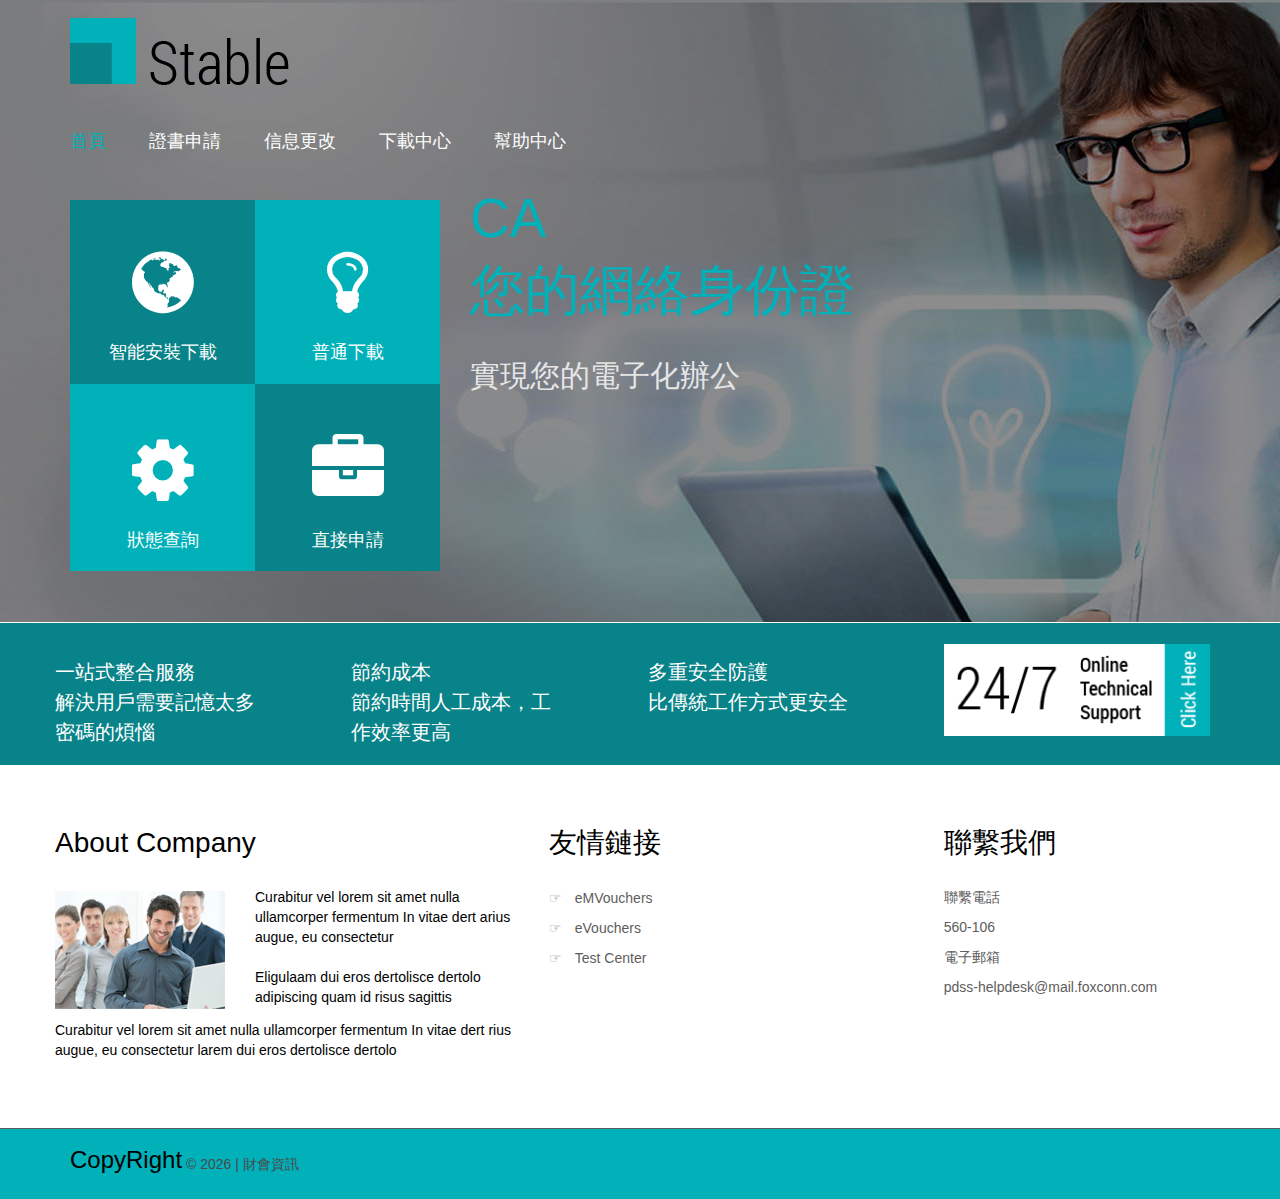
<file: index.html>
<!DOCTYPE html>
<html lang="en">
<head>
    <title>Home</title>
    <meta charset="utf-8">
    <meta name="format-detection" content="telephone=no"/>
    <link rel="icon" href="images/favicon.ico">
    <link rel="shortcut icon" href="images/favicon.ico"/>
    <link rel="stylesheet" href="bootstrap/css/bootstrap.min.css">
    <link rel="stylesheet" href="css/style.css">
    <link rel="stylesheet" href="css/guid.css">
    <script src="js/jquery.js"></script>
    <script src="js/jquery-migrate-1.1.1.js"></script>
    <script src="js/jquery.easing.1.3.js"></script>
    <script src="js/script.js"></script>
    <script src="js/superfish.js"></script>
    <script src="js/jquery.equalheights.js"></script>
    <script src="js/jquery.mobilemenu.js"></script>
    <script src="js/tmStickUp.js"></script>
    <script src="js/jquery.ui.totop.js"></script>
    <script src="js/scrollable.js" type="text/javascript"></script>
    <script>
        $(window).load(function () {
            $().UItoTop({easingType: 'easeOutQuart'});
            $('#stuck_container').tmStickUp({});
        });
    </script>
    <!--[if lt IE 8]>
    <div style=' clear: both; text-align:center; position: relative;'>
        <a href="http://windows.microsoft.com/en-US/internet-explorer/products/ie/home?ocid=ie6_countdown_bannercode">
            <img src="http://storage.ie6countdown.com/assets/100/images/banners/warning_bar_0000_us.jpg" border="0"
                 height="42" width="820"
                 alt="You are using an outdated browser. For a faster, safer browsing experience, upgrade for free today."/>
        </a>
    </div>
    <![endif]-->
    <!--[if lt IE 9]>
    <script src="js/html5shiv.js"></script>
    <link rel="stylesheet" media="screen" href="css/ie.css">
    <![endif]-->
</head>
<body class="page1" id="top">

<!--==============================
              header
=================================-->
<header>
    <div class="container">
        <div class="row">
            <div class="grid_12 rel">
                <h1>
                    <a href="index.html">
                        <img src="images/logo.png" alt="Logo alt">
                    </a>
                </h1>
            </div>
        </div>
    </div>
    <section id="stuck_container">
        <!--==============================
                    Stuck menu
        =================================-->
        <div class="container">
            <div class="row">
                <div class="grid_12 ">
                    <div class="navigation ">
                        <nav>
                            <ul class="sf-menu">
                                <li class="current"><a href="index.html">首頁</a></li>
                                <li><a href="about.html">證書申請</a></li>
                                <li><a href="services.html">信息更改</a></li>
                                <li><a href="blog.html">下載中心</a></li>
                                <li><a href="contacts.html">幫助中心</a></li>
                            </ul>
                        </nav>
                        <div class="clear"></div>
                    </div>
                    <div class="clear"></div>
                </div>
            </div>
        </div>
    </section>
    <section class="page1_header">
        <div class="container">
            <div class="row">
                <div class="grid_4">
                    <a href="#" class="banner ">
                        <div class="maxheight">
                            <div class="fa fa-globe"></div>
                            智能安裝下載
                        </div>
                    </a>
                    <a href="#" class="banner ">
                        <div class="maxheight">
                            <div class="fa fa-lightbulb-o"></div>
                            普通下載
                        </div>
                    </a>
                    <a href="#" class="banner ">
                        <div class="maxheight1">

                            <div class="fa fa-cog"></div>
                            狀態查詢
                        </div>


                    </a>
                    <a class="banner " data-toggle="modal" data-target="#myModal">
                        <div class="maxheight1">
                            <div class="fa fa-briefcase"></div>
                            直接申請
                        </div>
                    </a>
                </div>
                <div class="grid_5">
                    <h2>CA <br>您的網絡身份證</h2>
                    實現您的電子化辦公
                </div>
            </div>
        </div>
    </section>
</header>
<div class="block-1">
    <div class="container">
        <div class="row">
            <div class="col-md-3">
                <div class="block-1_count"></div>
                一站式整合服務<br>解決用戶需要記憶太多 <br>密碼的煩惱
                <div class="clear"></div>
            </div>
            <div class="col-md-3">
                <div class="block-1_count"></div>
                節約成本<br>節約時間人工成本，工<br>作效率更高
                <div class="clear"></div>
            </div>
            <div class="col-md-3">
                <div class="block-1_count"></div>
                多重安全防護 <br> 比傳統工作方式更安全
                <div class="clear"></div>
            </div>
            <div class="col-md-3">
                <a href="#" class="support"><img src="images/support.png" alt=""></a>
            </div>
        </div>
    </div>
</div>
<!--=====================
          Content
======================-->
<section id="content">
    <div class="container">
        <div class="modal fade" id="myModal" tabindex="-1" role="dialog" aria-labelledby="myModalLabel"
             aria-hidden="true" style="display:none">
            <div class="modal-dialog">
                <div class="modal-content">
                    <div class="modal-header">
                        <button class="close" type="button" data-dismiss="modal" aria-hidden="true">x</button>
                    </div>
                    <div class="modal-body">
                        <form action="#" method="post">
                            <div id="wizard">
                                <ul id="status">
                                    <li class="active"><strong>1.</strong>输入账号</li>
                                    <li><strong>2.</strong>输入密码</li>
                                    <li><strong>3.</strong>完成</li>
                                </ul>

                                <div class="items">
                                    <div class="page">
                                        <h3>下载证书<br/><em>请填写您的工号，用于登录。</em></h3>
                                        <p><label>工号：</label><input type="text" class="input" id="user"
                                                                    name="username"/></p>
                                        <div class="btn_nav">
                                            <input type="button" class="next right" value="下一步&raquo;"/>
                                        </div>
                                    </div>
                                    <div class="page">
                                        <h3>验证密码<br/><em>密码为身份证后六位。</em></h3>
                                        <p><label>密码：</label><input type="password" class="input" id="pass"
                                                                    name="password"/></p>
                                        <div class="btn_nav">
                                            <input type="button" class="prev" style="float:left" value="&laquo;上一步"/>
                                            <input type="button" class="next right" value="下一步&raquo;"/>
                                        </div>
                                    </div>
                                    <div class="page">
                                        <p><label>入厂日期</label><input type="text" class="input" id="user"
                                                                     name="datetime"/></p>
                                        <br/>
                                        <br/>
                                        <br/>
                                        <div class="btn_nav">
                                            <input type="button" class="prev" style="float:left" value="&laquo;上一步"/>
                                            <input type="button" class="next right" id="sub" value="确定"/>
                                        </div>
                                    </div>
                                </div>
                            </div>
                        </form>
                    </div>
                </div>
            </div>
        </div>
    </div>

    <div class="container">
        <div class="row">
            <div class="col-md-5">
                <h4>About Company</h4>
                <img src="images/page1_img3.jpg" alt="" class="img_inner fleft">
                <p>Curabitur vel lorem sit amet nulla ullamcorper fermentum In vitae dert arius augue, eu
                    consectetur </p>
                <p class="offset__1">Eligulaam dui eros dertolisce dertolo adipiscing quam id risus sagittis</p>
                Curabitur vel lorem sit amet nulla ullamcorper fermentum In vitae dert rius augue, eu consectetur larem
                dui eros dertolisce dertolo
            </div>
            <div class="col-md-4">
                <h4>友情鏈接</h4>
                <ul class="list-1">
                    <li><a href="#">eMVouchers</a></li>
                    <li><a href="#">eVouchers</a></li>
                    <li><a href="#">Test Center</a></li>
                </ul>
            </div>
            <div class="col-md-3">
                <h4>聯繫我們</h4>
                <address>
                    <ul class="cont_address">
                        <li>聯繫電話</li>
                        <li>560-106</li>
                        <li>電子郵箱</li>
                        <li>pdss-helpdesk@mail.foxconn.com</li>
                    </ul>
                </address>
            </div>
        </div>
    </div>
</section>
<!--==============================
              footer
=================================-->
<footer id="footer">
    <div class="container">
        <div class="row">
            <div class="grid_12">
                <div class="copyright"><span class="brand">CopyRight</span> &copy; <span id="copyright-year"></span> |
                    <a href="#">財會資訊</a>
                </div>
            </div>
        </div>
    </div>
</footer>
<a href="#" id="toTop" class="fa fa-chevron-up"></a>
<!--綁定dialog-->
<script type="text/javascript">
    $(function () {
        $("#wizard").scrollable({
            onSeek: function (event, i) {
                $("#status li").removeClass("active").eq(i).addClass("active");
            },
            onBeforeSeek: function (event, i) {
                if (i == 1) {
                    var user = $("#user").val();
                    if (user == "") {
                        alert("请输入用户名！");
                        return false;
                    }
                    var pass = $("#pass").val();
                }
            }
        });
        $("#sub").click(function () {
            var data = $("form").serialize();
            alert(data);
        });
    });
</script>
<!--引入bootstrapJs-->
<script src="bootstrap/js/bootstrap.min.js"></script>
</body>
</html>
</file>
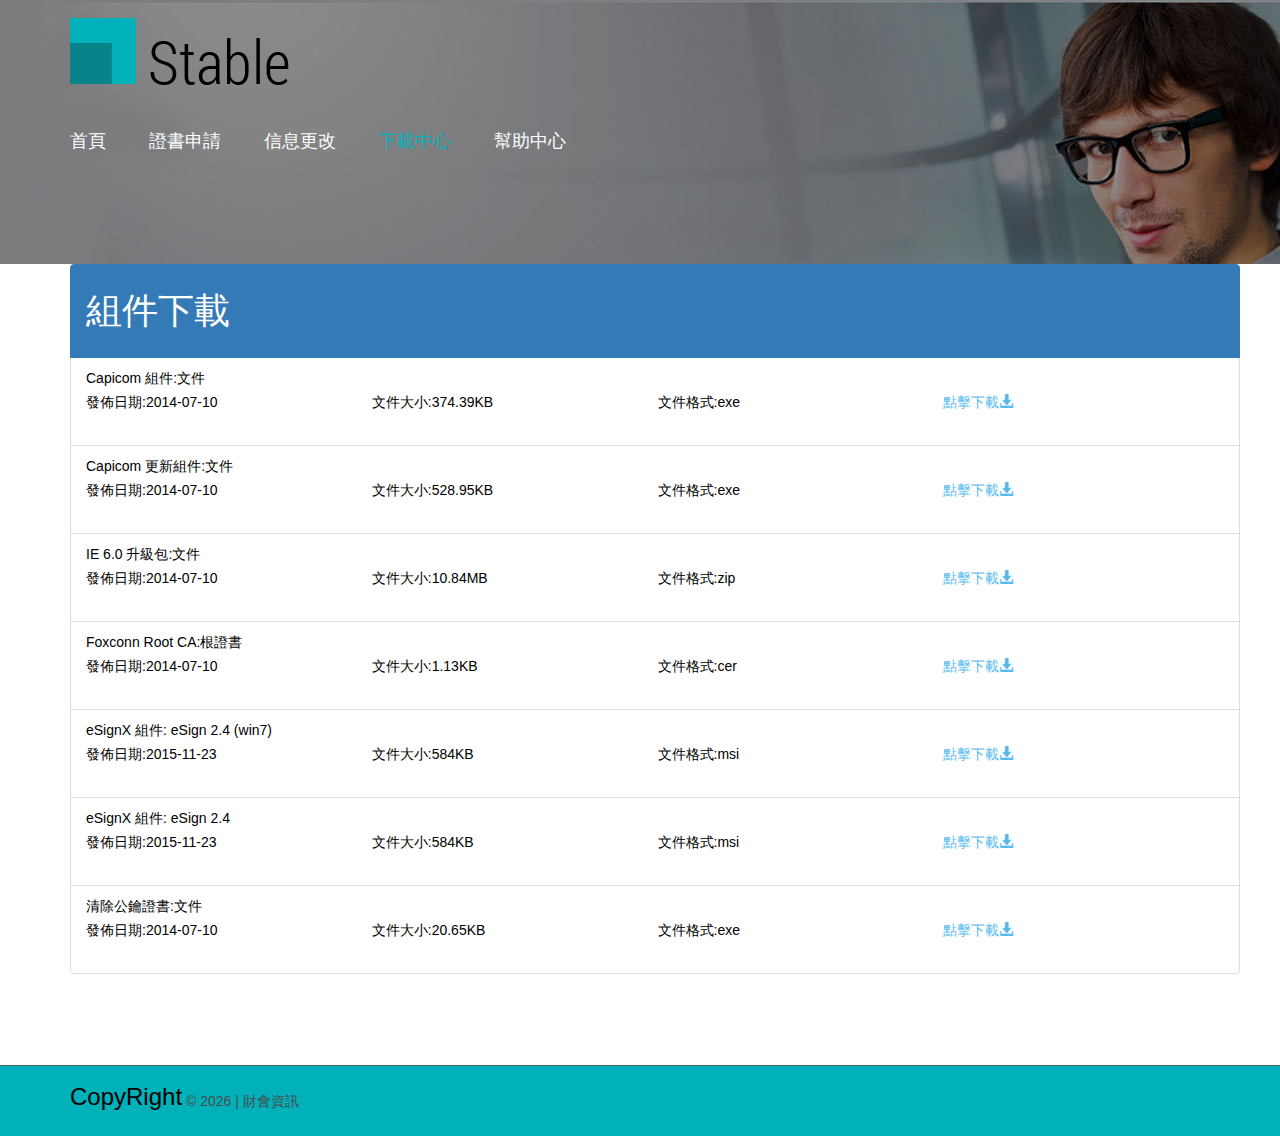
<file: blog.html>
<!DOCTYPE html>
<html lang="en">
<head>
<title>Blog</title>
<meta charset="utf-8">
<meta name="format-detection" content="telephone=no" />
<link rel="icon" href="images/favicon.ico">
<link rel="shortcut icon" href="images/favicon.ico" />
  <link rel="stylesheet" href="bootstrap/css/bootstrap.min.css">
<link rel="stylesheet" href="css/style.css">
<link rel="stylesheet" href="css/blog.css">
<script src="js/jquery.js"></script>
<script src="js/jquery-migrate-1.1.1.js"></script>
<script src="js/jquery.easing.1.3.js"></script>
<script src="js/script.js"></script> 
<script src="js/superfish.js"></script>
<script src="js/jquery.equalheights.js"></script>
<script src="js/jquery.mobilemenu.js"></script>
<script src="js/tmStickUp.js"></script>
<script src="js/jquery.ui.totop.js"></script>
<script>
 $(window).load(function(){
  $().UItoTop({ easingType: 'easeOutQuart' });
  $('#stuck_container').tmStickUp({});  
 }); 
</script>
<!--[if lt IE 8]>
 <div style=' clear: both; text-align:center; position: relative;'>
   <a href="http://windows.microsoft.com/en-US/internet-explorer/products/ie/home?ocid=ie6_countdown_bannercode">
     <img src="http://storage.ie6countdown.com/assets/100/images/banners/warning_bar_0000_us.jpg" border="0" height="42" width="820" alt="You are using an outdated browser. For a faster, safer browsing experience, upgrade for free today." />
   </a>
</div>
<![endif]-->
<!--[if lt IE 9]>
<script src="js/html5shiv.js"></script>
<link rel="stylesheet" media="screen" href="css/ie.css">
<![endif]-->
</head>
<body>

<!--==============================
              header
=================================-->
<header>
  <div class="container">
    <div class="row">
      <div class="grid_12 rel">
        <h1>
          <a href="index.html">
            <img src="images/logo.png" alt="Logo alt">
          </a>
        </h1>
      </div>
    </div>
  </div>
  <section id="stuck_container">
  <!--==============================
              Stuck menu
  =================================-->
    <div class="container">
      <div class="row">
        <div class="grid_12 ">
          <div class="navigation ">
            <nav>
              <ul class="sf-menu">
                <li><a href="index.html">首頁</a></li>
                <li><a href="about.html">證書申請</a></li>
                <li><a href="services.html">信息更改</a></li>
                <li  class="current"><a href="blog.html">下載中心</a></li>
                <li><a href="contacts.html">幫助中心</a></li>
             </ul>
            </nav>
            <div class="clear"></div>
          </div>       
         <div class="clear"></div>  
        </div>
     </div> 
    </div> 
  </section>
</header>
<!--=====================
          Content
======================-->
<section id="content"><div class="ic">More Website Templates @ TemplateMonster.com - July 28, 2014!</div>
  <div class="container">
    <div class="row">
      <div class="grid_12 list-group">
        <h3 class="list-group-item active">組件下載</h3>
        <div class="downsplit list-group-item">
          <p class="list-group-item-heading">
            Capicom 組件:文件
          </p>
          <ul class="ul-down list-inline list-group-item-text">
            <li class="fl lifiledown col-md-3">發佈日期:<span id="lbldate1">2014-07-10</span></li>
            <li class="fl lifiledown col-md-3">文件大小:<span id="lblsize1">374.39KB</span></li>
            <li class="fl lifiledown col-md-3">文件格式:<span id="lbltype1">exe</span></li>
            <li class="fl col-md-3">
              <a id="lkb1" href="javascript:__doPostBack(&#39;lkb1&#39;,&#39;&#39;)" style="color:#52BAEF;">點擊下載<span class="glyphicon glyphicon-download-alt"></span></a></li>
          </ul>
        </div>
        <div class="downsplit list-group-item">
          <p class="list-group-item-heading">
            Capicom 更新組件:文件
          </p>
          <ul class="ul-down list-inline list-group-item-text">
            <li class="fl lifiledown col-md-3">發佈日期:<span id="lbldate2">2014-07-10</span></li>
            <li class="fl lifiledown col-md-3">文件大小:<span id="lblsize2">528.95KB</span></li>
            <li class="fl lifiledown col-md-3">文件格式:<span id="lbltype2">exe</span></li>
            <li class="fl col-md-3">
              <a id="lkb2" href="javascript:__doPostBack(&#39;lkb2&#39;,&#39;&#39;)" style="color:#52BAEF;">點擊下載<span class="glyphicon glyphicon-download-alt"></span></a></li>
          </ul>
        </div>
        <div class="downsplit list-group-item">
          <p class="list-group-item-heading">
            IE 6.0 升級包:文件
          </p>
          <ul class="ul-down list-inline list-group-item-text">
            <li class="fl lifiledown col-md-3">發佈日期:<span id="lbldate3">2014-07-10</span></li>
            <li class="fl lifiledown col-md-3">文件大小:<span id="lblsize3">10.84MB</span></li>
            <li class="fl lifiledown col-md-3">文件格式:<span id="lbltype3">zip</span></li>
            <li class="fl col-md-3">
              <a id="lkb3" href="javascript:__doPostBack(&#39;lkb3&#39;,&#39;&#39;)" style="color:#52BAEF;">點擊下載<span class="glyphicon glyphicon-download-alt"></span></a></li>
          </ul>
        </div>
        <div class="downsplit list-group-item">
          <p class="list-group-item-heading">
            Foxconn Root CA:根證書
          </p>
          <ul class="ul-down list-inline list-group-item-text">
            <li class="fl lifiledown col-md-3">發佈日期:<span id="lbldate4">2014-07-10</span></li>
            <li class="fl lifiledown col-md-3">文件大小:<span id="lblsize4">1.13KB</span></li>
            <li class="fl lifiledown col-md-3">文件格式:<span id="lbltype4">cer</span></li>
            <li class="fl col-md-3">
              <a id="lbk4" href="javascript:__doPostBack(&#39;lbk4&#39;,&#39;&#39;)" style="color:#52BAEF;">點擊下載<span class="glyphicon glyphicon-download-alt"></span></a></li>
          </ul>
        </div>
        <div class="downsplit list-group-item">
          <p class="list-group-item-heading">
            eSignX 組件: eSign 2.4 (win7)
          </p>
          <ul class="ul-down list-inline list-group-item-text">
            <li class="fl lifiledown col-md-3">發佈日期:<span id="lbldate5">2015-11-23</span></li>
            <li class="fl lifiledown col-md-3">文件大小:<span id="lblsize5">584KB</span></li>
            <li class="fl lifiledown col-md-3">文件格式:<span id="lbltype5">msi</span></li>
            <li class="fl col-md-3">
              <a id="lkb5" href="javascript:__doPostBack(&#39;lkb5&#39;,&#39;&#39;)" style="color:#52BAEF;">點擊下載<span class="glyphicon glyphicon-download-alt"></span></a></li>
          </ul>
        </div>
        <div class="downsplit list-group-item">
          <p class="list-group-item-heading">
            eSignX 組件: eSign 2.4
          </p>
          <ul class="ul-down list-inline list-group-item-text">
            <li class="fl lifiledown col-md-3">發佈日期:<span id="lbldate6">2015-11-23</span></li>
            <li class="fl lifiledown col-md-3">文件大小:<span id="lblsize6">584KB</span></li>
            <li class="fl lifiledown col-md-3">文件格式:<span id="lbltype6">msi</span></li>
            <li class="fl col-md-3">
              <a id="lkb6" href="javascript:__doPostBack(&#39;lkb6&#39;,&#39;&#39;)" style="color:#52BAEF;">點擊下載<span class="glyphicon glyphicon-download-alt"></span></a></li>
          </ul>
        </div>
        <div class="downsplit list-group-item">
          <p class="list-group-item-heading">
            清除公鑰證書:文件
          </p>
          <ul class="ul-down list-inline list-group-item-text">
            <li class="fl lifiledown col-md-3">發佈日期:<span id="lbldate7">2014-07-10</span></li>
            <li class="fl lifiledown col-md-3">文件大小:<span id="lblsize7">20.65KB</span></li>
            <li class="fl lifiledown col-md-3">文件格式:<span id="lbltype7">exe</span></li>
            <li class="fl col-md-3">
              <a id="lkb7" href="javascript:__doPostBack(&#39;lkb7&#39;,&#39;&#39;)" style="color:#52BAEF;">點擊下載<span class="glyphicon glyphicon-download-alt"></span></a></li>
          </ul>
        </div>
      </div>
    </div>
  </div>
</section>
<!--==============================
              footer
=================================-->
<footer id="footer">
  <div class="container">
    <div class="row">
      <div class="grid_12">
        <div class="copyright"><span class="brand">CopyRight</span> &copy; <span id="copyright-year"></span> |
          <a href="#">財會資訊</a>
        </div>
      </div>
    </div>
  </div>
</footer>
<a href="#" id="toTop" class="fa fa-chevron-up"></a>
</body>
</html>
</file>
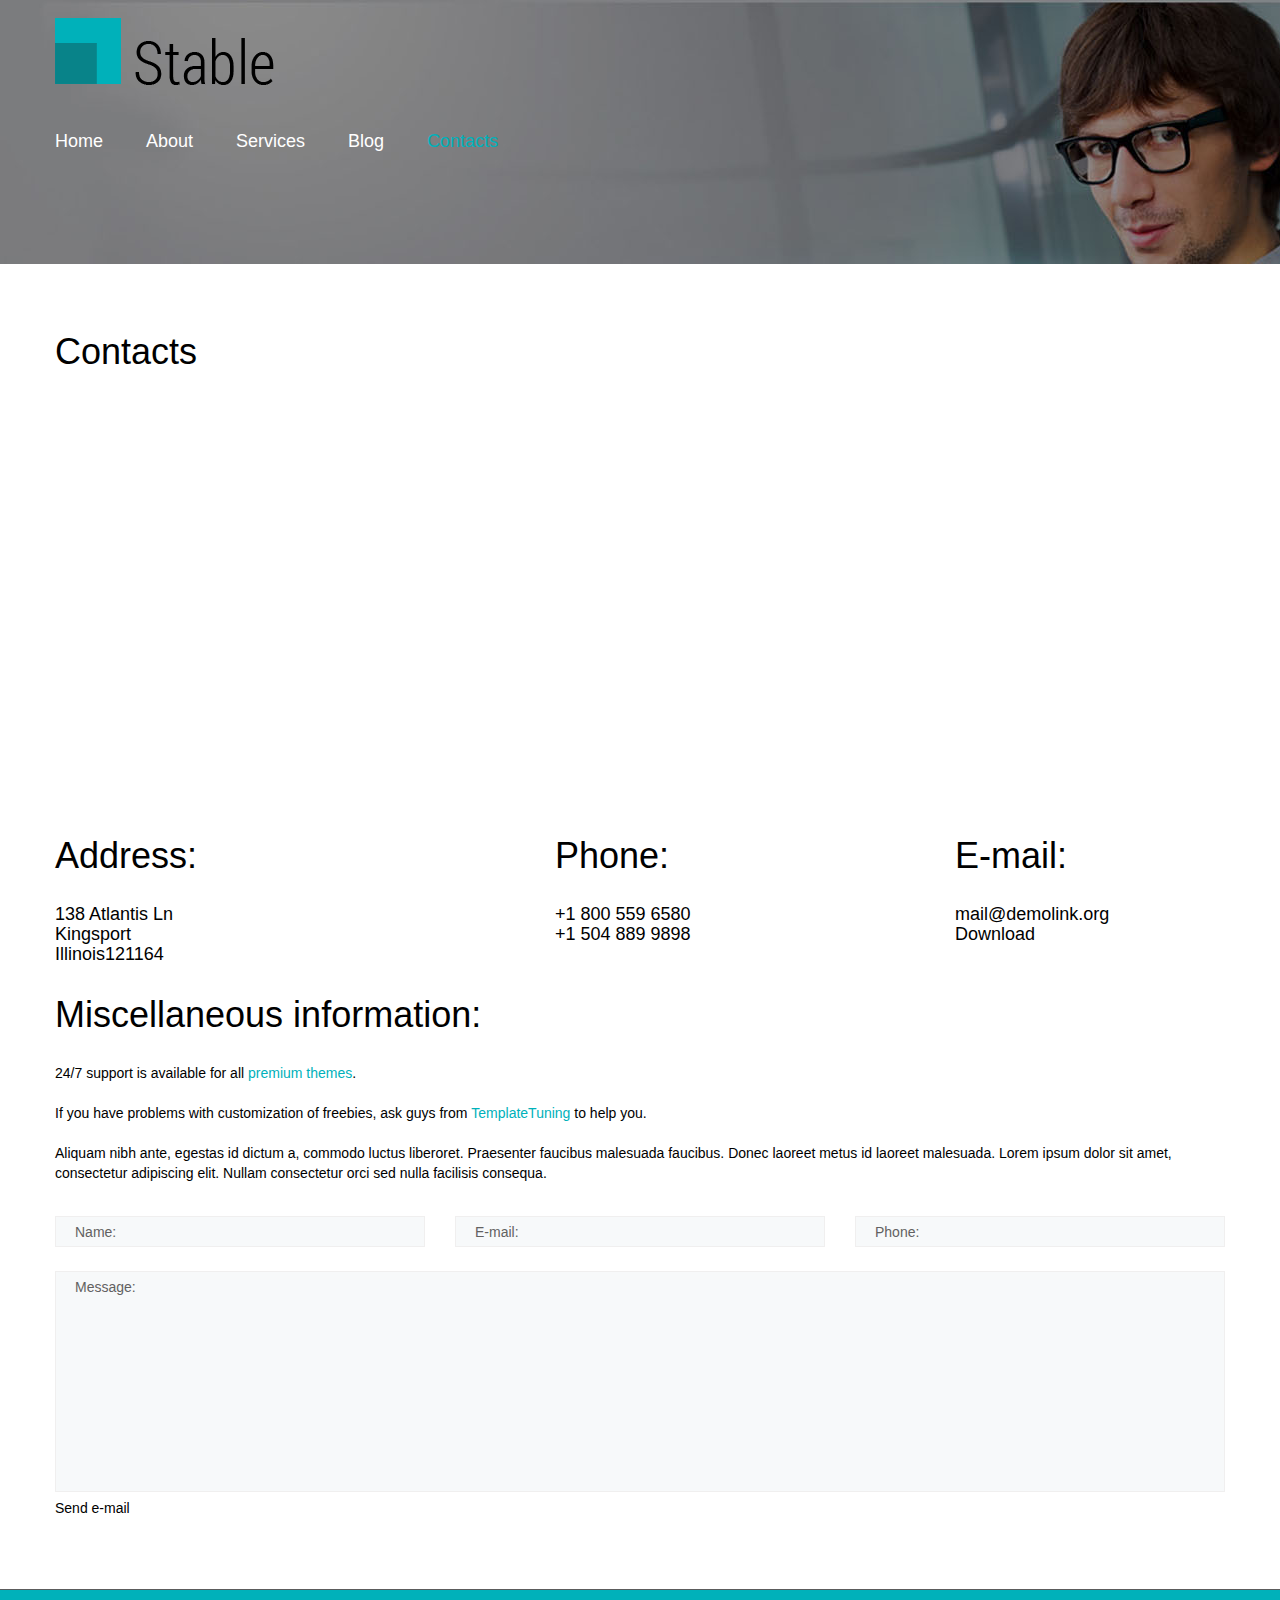
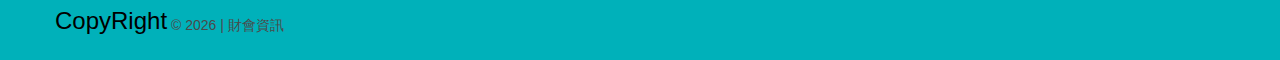
<file: contacts.html>
<!DOCTYPE html>
<html lang="en">
<head>
<title>Contacts</title>
<meta charset="utf-8">
<meta name="format-detection" content="telephone=no" />
<link rel="icon" href="images/favicon.ico">
<link rel="shortcut icon" href="images/favicon.ico" />
<link rel="stylesheet" href="css/contact-form.css">
<link rel="stylesheet" href="css/style.css">
<script src="js/jquery.js"></script>
<script src="js/jquery-migrate-1.1.1.js"></script>
<script src="js/jquery.easing.1.3.js"></script>
<script src="js/script.js"></script> 
<script src="js/superfish.js"></script>
<script src="js/jquery.equalheights.js"></script>
<script src="js/jquery.mobilemenu.js"></script>
<script src="js/tmStickUp.js"></script>
<script src="js/jquery.ui.totop.js"></script>
<script src="js/TMForm.js"></script>
<script src="js/modal.js"></script>
<script>
 $(window).load(function(){
  $().UItoTop({ easingType: 'easeOutQuart' });
  $('#stuck_container').tmStickUp({});  
 }); 
</script>
<!--[if lt IE 8]>
 <div style=' clear: both; text-align:center; position: relative;'>
   <a href="http://windows.microsoft.com/en-US/internet-explorer/products/ie/home?ocid=ie6_countdown_bannercode">
     <img src="http://storage.ie6countdown.com/assets/100/images/banners/warning_bar_0000_us.jpg" border="0" height="42" width="820" alt="You are using an outdated browser. For a faster, safer browsing experience, upgrade for free today." />
   </a>
</div>
<![endif]-->
<!--[if lt IE 9]>
<script src="js/html5shiv.js"></script>
<link rel="stylesheet" media="screen" href="css/ie.css">
<![endif]-->
</head>
<body>

<!--==============================
              header
=================================-->
<header>
  <div class="container">
    <div class="row">
      <div class="grid_12 rel">
        <h1>
          <a href="index.html">
            <img src="images/logo.png" alt="Logo alt">
          </a>
        </h1>
      </div>
    </div>
  </div>
  <section id="stuck_container">
  <!--==============================
              Stuck menu
  =================================-->
    <div class="container">
      <div class="row">
        <div class="grid_12 ">
          <div class="navigation ">
            <nav>
              <ul class="sf-menu">
               <li><a href="index.html">Home</a></li>
               <li><a href="about.html">About</a></li>
               <li><a href="services.html">Services</a></li>
               <li><a href="blog.html">Blog</a></li>
               <li class="current"><a href="contacts.html">Contacts</a></li>
             </ul>
            </nav>
            <div class="clear"></div>
          </div>       
         <div class="clear"></div>  
        </div>
     </div> 
    </div> 
  </section>
</header>
<!--=====================
          Content
======================-->
<section id="content"><div class="ic">More Website Templates @ TemplateMonster.com - July 28, 2014!</div>
  <div class="container">
    <div class="row">
      <div class="grid_12">
        <h3>Contacts</h3>
        <div class="map">
          <figure class="">
            <iframe src="https://www.google.com/maps/embed?pb=!1m14!1m12!1m3!1d24214.807650104907!2d-73.94846048422478!3d40.65521573400813!2m3!1f0!2f0!3f0!3m2!1i1024!2i768!4f13.1!5e0!3m2!1sen!2sus!4v1395650655094" style="border:0"></iframe>
          </figure>
        </div>
      </div>
      <div class="grid_5">
        <h3 class="head__1">Address:</h3>
        <address class="text3">
          138 Atlantis Ln <br>Kingsport <br>Illinois121164
        </address>
      </div>
      <div class="grid_4">
        <h3 class="head__1">Phone:</h3>
        <div class="text3">
          +1 800 559 6580 <br>+1 504 889 9898
        </div>
      </div>
      <div class="grid_3">
        <h3 class="head__1">E-mail:</h3>
        <div class="text3">
          <a href="#">mail@demolink.org</a><br><a href="#">Download</a>
        </div>
      </div>
      <div class="grid_12">
        <h3 class="head__1">Miscellaneous information:</h3>
        <div class="fwn">
          <p>24/7 support is available for all <a href="http://www.templatemonster.com/" rel="nofollow" class="color1">premium themes</a>.</p>
          <p>If you have problems with customization of freebies, ask guys from <a href="http://www.templatetuning.com/" rel="nofollow" class="color1">TemplateTuning</a> to help you.</p>
          Aliquam nibh ante, egestas id dictum a, commodo luctus liberoret. Praesenter faucibus malesuada faucibus. Donec laoreet metus id laoreet malesuada. Lorem ipsum dolor sit amet, consectetur adipiscing elit. Nullam consectetur orci sed nulla facilisis consequa. 
        </div>
              <form id="contact-form">
                  <div class="contact-form-loader"></div>
                  <fieldset>
                    <label class="name">
                      <input type="text" name="name" placeholder="Name:" value="" data-constraints="@Required @JustLetters"  />
                      <span class="empty-message">*This field is required.</span>
                      <span class="error-message">*This is not a valid name.</span>
                    </label>
                   
                    <label class="email">
                      <input type="text" name="email" placeholder="E-mail:" value="" data-constraints="@Required @Email" />
                      <span class="empty-message">*This field is required.</span>
                      <span class="error-message">*This is not a valid email.</span>
                    </label>
                    <label class="phone">
                      <input type="text" name="phone" placeholder="Phone:" value="" data-constraints="@Required @JustNumbers" />
                      <span class="empty-message">*This field is required.</span>
                      <span class="error-message">*This is not a valid phone.</span>
                    </label>
                   
                    <label class="message">
                      <textarea name="message" placeholder="Message:" data-constraints='@Required @Length(min=20,max=999999)'></textarea>
                      <span class="empty-message">*This field is required.</span>
                      <span class="error-message">*The message is too short.</span>
                    </label>
                    <div class="clear"></div>
                    <div>
                      <a href="#" class="btn" data-type="submit">Send e-mail</a>
                    </div>
                  </fieldset> 
                  <div class="modal fade response-message">
                    <div class="modal-dialog">
                      <div class="modal-content">
                        <div class="modal-header">
                          <button type="button" class="close" data-dismiss="modal" aria-hidden="true">&times;</button>
                          <h4 class="modal-title">Modal title</h4>
                        </div>
                        <div class="modal-body">
                          You message has been sent! We will be in touch soon.
                        </div>      
                      </div>
                    </div>
                  </div>
                </form>   
      </div>
    </div>
  </div>
</section>
<!--==============================
              footer
=================================-->
<footer id="footer">
  <div class="container">
    <div class="row">
      <div class="grid_12">
        <div class="copyright"><span class="brand">CopyRight</span> &copy; <span id="copyright-year"></span> |
          <a href="#">財會資訊</a>
        </div>
      </div>
    </div>
  </div>
</footer>
<a href="#" id="toTop" class="fa fa-chevron-up"></a>
</body>
</html>
</file>
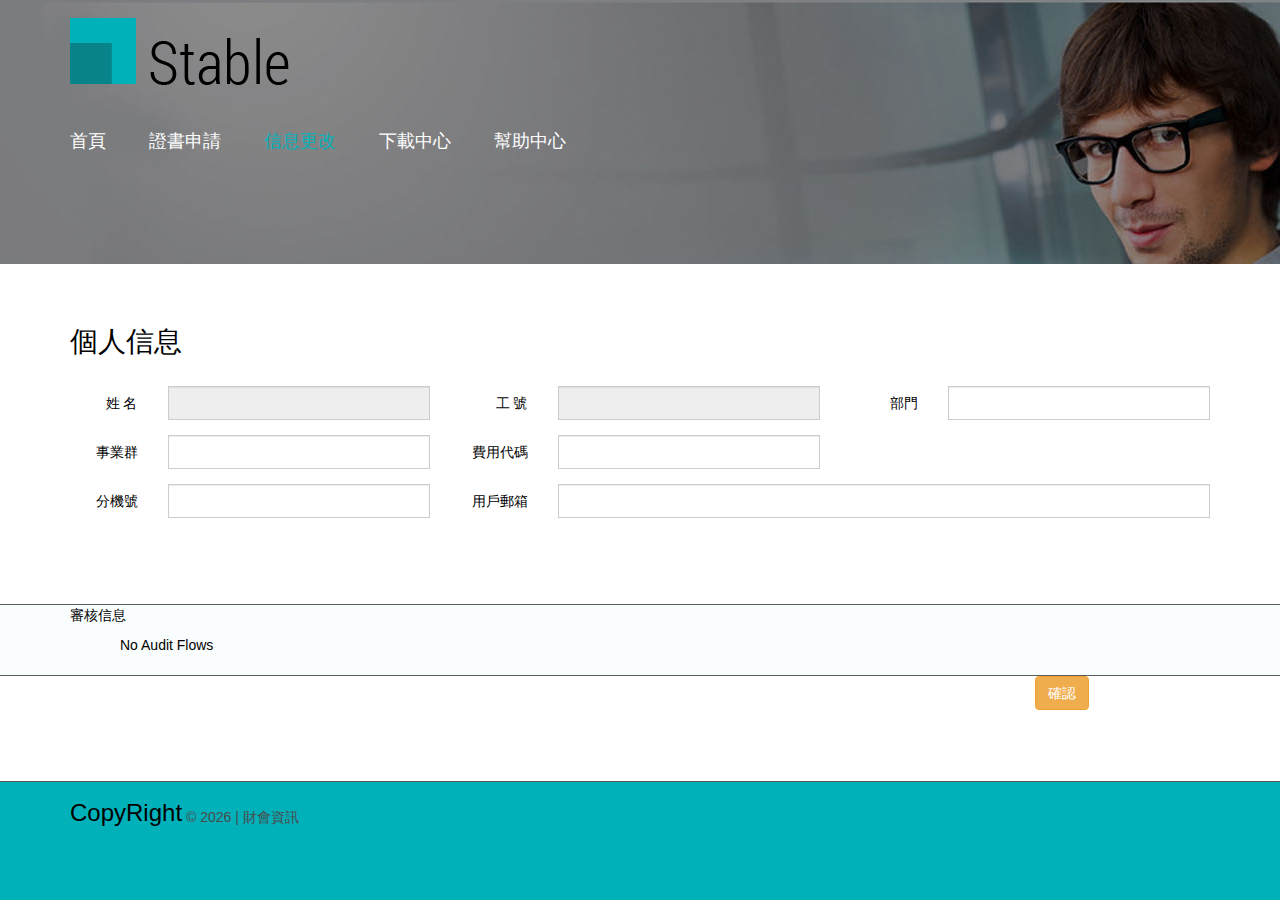
<file: services.html>
<!DOCTYPE html>
<html lang="en">
<head>
<title>Services</title>
<meta charset="utf-8">
<meta name="format-detection" content="telephone=no" />
<link rel="icon" href="images/favicon.ico">
<link rel="shortcut icon" href="images/favicon.ico" />
  <link rel="stylesheet" href="bootstrap/css/bootstrap.min.css">
<link rel="stylesheet" href="css/style.css">
<script src="js/jquery.js"></script>
<script src="js/jquery-migrate-1.1.1.js"></script>
<script src="js/jquery.easing.1.3.js"></script>
<script src="js/script.js"></script> 
<script src="js/superfish.js"></script>
<script src="js/jquery.equalheights.js"></script>
<script src="js/jquery.mobilemenu.js"></script>
<script src="js/tmStickUp.js"></script>
<script src="js/jquery.ui.totop.js"></script>
<script>
 $(window).load(function(){
  $().UItoTop({ easingType: 'easeOutQuart' });
  $('#stuck_container').tmStickUp({});  
 }); 
</script>
<!--[if lt IE 8]>
 <div style=' clear: both; text-align:center; position: relative;'>
   <a href="http://windows.microsoft.com/en-US/internet-explorer/products/ie/home?ocid=ie6_countdown_bannercode">
     <img src="http://storage.ie6countdown.com/assets/100/images/banners/warning_bar_0000_us.jpg" border="0" height="42" width="820" alt="You are using an outdated browser. For a faster, safer browsing experience, upgrade for free today." />
   </a>
</div>
<![endif]-->
<!--[if lt IE 9]>
<script src="js/html5shiv.js"></script>
<link rel="stylesheet" media="screen" href="css/ie.css">
<![endif]-->
</head>
<body>

<!--==============================
              header
=================================-->
<header>
  <div class="container">
    <div class="row">
      <div class="grid_12 rel">
        <h1>
          <a href="index.html">
            <img src="images/logo.png" alt="Logo alt">
          </a>
        </h1>
      </div>
    </div>
  </div>
  <section id="stuck_container">
  <!--==============================
              Stuck menu
  =================================-->
    <div class="container">
      <div class="row">
        <div class="grid_12 ">
          <div class="navigation ">
            <nav>
              <ul class="sf-menu">
                <li><a href="index.html">首頁</a></li>
                <li><a href="about.html">證書申請</a></li>
                <li class="current"><a href="services.html">信息更改</a></li>
                <li><a href="blog.html">下載中心</a></li>
                <li><a href="contacts.html">幫助中心</a></li>
              </ul>
             </ul>
            </nav>
            <div class="clear"></div>
          </div>       
         <div class="clear"></div>  
        </div>
     </div> 
    </div> 
  </section>
</header>
<!--=====================
          Content
======================-->
<section id="content"><div class="ic">More Website Templates @ TemplateMonster.com - July 28, 2014!</div>
  <div class="container">
    <div id="basemsg">
      <div class="uinfo">
        <h4>
          個人信息</h4>
      </div>
      <div>
        <form action="" class="form-horizontal">
          <div class="form-group">
            <label for="nm" class="col-md-1 control-label">姓 名</label>
            <div class="col-md-3"><input type="text" class="form-control" id="nm" readonly="readonly"></div>
            <label for="no" class="col-md-1 control-label">工 號</label>
            <div class="col-md-3"><input type="text" class="form-control" id="no" readonly="readonly"></div>
            <label for="dept" class="col-md-1 control-label">部門</label>
            <div class="col-md-3"><input type="text" class="form-control" id="dept"></div>
          </div>
          <div class="form-group"><label for="bg" class="control-label col-md-1">事業群</label>
            <div class="col-md-3"><input type="text" class="form-control" id="bg"></div>
            <label for="cc" class="control-label col-md-1">費用代碼</label>
            <div class="col-md-3"><input type="text" class="form-control" id="cc"></div>
          </div>
          <div class="form-group">
            <label for="phone" class="col-md-1 control-label">分機號</label>
            <div class="col-md-3"><input type="text" class="form-control" id="phone"></div>
            <label for="mail" class="col-md-1 control-label">用戶郵箱</label>
            <div class="col-md-7"><input type="text" class="form-control" id="mail"></div>
          </div>
        </form>
      </div>
    </div>
  </div>
  <article class="content_gray offset__2">
    <div class="container">
      <div id="flowmsgm">
        <div class="uinfo">
          <small>
            審核信息</small>
        </div>
        <ul style="margin-left: 30px; padding: 0px;" id="flowstep">
          <div style="height:50px; text-indent:20px; line-height:40px">No Audit Flows</div></ul>
      </div>
      <div class="hide">
        <span id="ustr">w5pazc8j/+DhTibXDh/dAw==</span></div>
    </div>
    </div>
  </article>
  <div class="container">
    <div class="col-md-10"></div>
    <div id="_submit" class="col-md-1">
      <div class="fr">
        <button type="button" class="btn btn-warning">確認</button>
      </div>
    </div>
  </div>
</section>
<!--==============================
              footer
=================================-->
<footer id="footer">
  <div class="container">
    <div class="row">
      <div class="grid_12">
        <div class="copyright"><span class="brand">CopyRight</span> &copy; <span id="copyright-year"></span> |
          <a href="#">財會資訊</a>
        </div>
      </div>
    </div>
  </div>
</footer>
<a href="#" id="toTop" class="fa fa-chevron-up"></a>
<!--引入bootstrapJs-->
<script src="bootstrap/js/bootstrap.min.js"></script>
</body>
</html>
</file>
<file: css/guid.css>
#wizard {border:5px solid #789;font-size:12px;height:400px;margin:20px auto;width:500px;overflow:hidden;position:relative;-moz-border-radius:5px;-webkit-border-radius:5px;}
#wizard .items{width:20000px; clear:both; position:absolute;}
#wizard .right{float:right;}
#wizard #status{height:35px;background:#123;padding-left:25px !important;}
#status li{float:left;color:#fff;padding:10px 30px;}

#status li.active{background-color:#369;font-weight:normal;}
.input{width:240px; height:18px; margin:10px auto; line-height:20px; border:1px solid #d3d3d3; padding:2px}
.page{padding:20px 30px;width:500px;float:left;}
.page h3{height:42px; font-size:16px; border-bottom:1px dotted #ccc; margin-bottom:20px; padding-bottom:5px;line-height: normal;padding-top: 5px}
.page h3 em{font-size:12px; font-weight:500; font-style:normal}
.page p{line-height:24px;}
.page p label{font-size:14px; display:block;}
.btn_nav{height:36px; line-height:36px; margin:20px auto;}
.prev,.next{width:100px; height:32px; line-height:32px; background:url(../images/btn_bg.gif) repeat-x bottom; border:1px solid #d3d3d3; cursor:pointer}
</file>
<file: css/ie.css>
/*.block1_count {
	behavior: url(js/PIE.htc);
	position: relative;
}*/

body {
	min-width: 1120px;
}

#form .invalid .error-message, 
#form .empty .empty-message {
	display: block;

}

#form .error-message, 
#form .empty-message {
	display: none;
}

.support:hover img  {
	filter:progid:DXImageTransform.Microsoft.Alpha(opacity=40);
}


#contact-form .contact-form-loader  {
	display: none;
}

#contact-form.loading .contact-form-loader  {
	display: block;
}
</file>
<file: css/blog.css>
.ul-down{
    height:42px
}
</file>
<file: css/contact-form.css>
/* Contact Form variables
========================================================*/
/* Contact Form Basic Styles 
========================================================*/
#contact-form {
  position: relative;
  padding-top: 33px;
}
#contact-form .btn {
  margin-top: 32px;
}
#contact-form label {
  display: block;
  float: left;
  position: relative;
  display: inline-block;
  width: 370px;
  -webkit-box-sizing: border-box;
  -moz-box-sizing: border-box;
  box-sizing: border-box;
  min-height: 56px;
}
#contact-form label + label {
  margin-left: 30px;
}
#contact-form label.message {
  margin-left: 0;
  width: 100%;
  position: relative;
  top: -1px;
}
#contact-form fieldset {
  border: none;
}
/* Contact Form Placeholder Styles 
========================================================*/
#contact-form ._placeholder {
  width: 100% !important;
  position: absolute;
  left: 0;
  top: 0;
  display: block;
  font-weight: normal;
  line-height: 20px;
  font-size: 14px;
  font-family: 'Open Sans', sans-serif;
  padding: 6px 20px 5px;
  -webkit-box-sizing: border-box;
  -moz-box-sizing: border-box;
  box-sizing: border-box;
  border-radius: 4px;
  cursor: text;
  color: #626161;
}
#contact-form ._placeholder.focused {
  opacity: 0.4;
  filter: alpha(opacity=40);
  -webkit-box-shadow: 0px 0px 7px 0px rgba(237, 44, 53, 0.7);
  box-shadow: 0px 0px 7px 0px rgba(237, 44, 53, 0.7);
}
#contact-form ._placeholder.hidden {
  display: none;
}
#contact-form .file ._placeholder {
  display: none;
}
/* Contact Form Input 
========================================================*/
#contact-form input[type='text'] {
  width: 100%;
  border-radius: 4px;
  line-height: 20px;
  font-size: 14px;
  font-family: 'Open Sans', sans-serif;
  padding: 6px 20px 5px;
  outline: none;
  color: #626161;
  height: 31px;
  border: 1px solid #f0efef;
  -webkit-box-sizing: border-box;
  -moz-box-sizing: border-box;
  box-sizing: border-box;
  margin: 0;
  background-color: #f7f9fa;
}
/* Contact Form File Input 
========================================================*/
#contact-form .input-group {
  position: relative;
  display: table;
  border-collapse: separate;
  -webkit-box-sizing: border-box;
  -moz-box-sizing: border-box;
  box-sizing: border-box;
}
#contact-form input.form-control[disabled] {
  cursor: not-allowed;
  background-color: #eeeeee;
  opacity: 1;
}
#contact-form input.form-control {
  position: relative;
  z-index: 2;
  float: left;
  width: 100%;
  margin-bottom: 0;
  padding: 6px 12px;
  -webkit-box-shadow: inset 0 1px 1px rgba(0, 0, 0, 0.075);
  box-shadow: inset 0 1px 1px rgba(0, 0, 0, 0.075);
  -webkit-transition: border-color ease-in-out 0.15s, box-shadow ease-in-out 0.15s;
  -moz-transition: border-color ease-in-out 0.15s, box-shadow ease-in-out 0.15s;
  transition: border-color ease-in-out 0.15s, box-shadow ease-in-out 0.15s;
}
#contact-form .input-group-btn:first-child > .btn {
  border-bottom-right-radius: 0;
  border-top-right-radius: 0;
  margin: 0 -1px 0 0;
}
#contact-form .input-group .form-control:last-child {
  border-bottom-left-radius: 0;
  border-top-left-radius: 0;
}
#contact-form .input-group-btn:last-child > .btn {
  border-bottom-left-radius: 0;
  border-top-left-radius: 0;
}
#contact-form .input-group .form-control:first-child {
  border-bottom-right-radius: 0;
  border-top-right-radius: 0;
}
#contact-form input.form-control,
#contact-form .input-group-btn {
  display: table-cell;
  border-collapse: separate;
  float: none !important;
}
#contact-form .input-group-btn label {
  width: auto;
  margin-left: -1px;
}
#contact-form .input-group-btn {
  position: relative;
  font-size: 0;
  white-space: nowrap;
  width: 1%;
  vertical-align: middle;
}
#contact-form .btn-default {
  color: #333333;
  background-color: #ffffff;
  border-color: #cccccc;
}
#contact-form .btn-default:hover {
  color: #333333;
  background-color: #ebebeb;
  border-color: #adadad;
}
#contact-form .btn-default:active,
#contact-form .btn-default:focus {
  outline-offset: -2px;
  outline: none;
  -webkit-box-shadow: inset 0 3px 5px rgba(0, 0, 0, 0.125);
  box-shadow: inset 0 3px 5px rgba(0, 0, 0, 0.125);
}
/* Contact Form Textarea 
========================================================*/
#contact-form textarea {
  width: 100%;
  line-height: 20px;
  font-size: 14px;
  font-family: 'Open Sans', sans-serif;
  padding: 6px 20px 5px;
  outline: none;
  border: 1px solid #f0efef;
  -webkit-box-sizing: border-box;
  -moz-box-sizing: border-box;
  box-sizing: border-box;
  resize: none;
  color: #626161;
  height: 221px;
  background-color: #f7f9fa;
}
/* Contact Form Error messages
========================================================*/
#contact-form .empty-message,
#contact-form .error-message {
  position: absolute;
  right: 3px;
  top: 2px;
  color: red;
  height: 0;
  overflow: hidden;
  font-size: 11px;
  -webkit-transition: 0.3s ease-in height;
  transition: 0.3s ease-in height;
  z-index: 99;
}
#contact-form .invalid .error-message,
#contact-form .empty .empty-message {
  height: 20px;
}
/* Contact Form Processing Box
========================================================*/
#contact-form .contact-form-loader {
  position: absolute;
  z-index: -1;
  width: 100%;
  height: 100%;
  overflow: hidden;
  top: 0;
  left: 0;
  right: 0;
  bottom: 0;
  background: rgba(255, 255, 255, 0.9);
  background-image: url('../images/form-loader.gif');
  background-repeat: no-repeat;
  background-position: 50% 50%;
  opacity: 0;
}
#contact-form.processing .contact-form-loader {
  opacity: 1;
  z-index: 99;
  -webkit-transition: all 0.3s ease-in;
  transition: all 0.3s ease-in;
}
/* Contact Form Modal 
========================================================*/
.modal-open {
  overflow: hidden;
}
#contact-form .modal {
  display: none;
  overflow: auto;
  overflow-y: scroll;
  position: fixed;
  top: 0;
  right: 0;
  bottom: 0;
  left: 0;
  z-index: 1050;
  -webkit-overflow-scrolling: touch;
  outline: 0;
  font-family: 'Open Sans', sans-serif;
  font-size: 13px;
}
#contact-form .modal h4 {
  font-size: 24px;
  color: #464545;
  text-transform: none;
  padding: 0;
  margin: 0;
}
.modal.fade .modal-dialog {
  -webkit-transform: translate(0, -25%);
  -ms-transform: translate(0, -25%);
  transform: translate(0, -25%);
  -webkit-transition: -webkit-transform 0.3s ease-out;
  -moz-transition: -moz-transform 0.3s ease-out;
  -o-transition: -o-transform 0.3s ease-out;
  transition: transform 0.3s ease-out;
}
.modal.in .modal-dialog {
  -webkit-transform: translate(0, 0);
  -ms-transform: translate(0, 0);
  transform: translate(0, 0);
}
.modal-content {
  position: relative;
  background-color: #ffffff;
  border: 1px solid #999999;
  border: 1px solid rgba(0, 0, 0, 0.2);
  border-radius: 6px;
  -webkit-box-shadow: 0 3px 9px rgba(0, 0, 0, 0.5);
  box-shadow: 0 3px 9px rgba(0, 0, 0, 0.5);
  background-clip: padding-box;
  outline: none;
}
.modal-backdrop {
  position: fixed;
  top: 0;
  right: 0;
  bottom: 0;
  left: 0;
  z-index: 1040;
  background-color: #000000;
}
.modal-backdrop.fade {
  opacity: 0;
  filter: alpha(opacity=0);
}
.modal-backdrop.in {
  opacity: 0.5;
  filter: alpha(opacity=50);
}
.modal-header {
  padding: 15px;
  border-bottom: 1px solid #e5e5e5;
  min-height: 16.42857143px;
}
.modal-header .close {
  margin-top: -2px;
  position: relative;
  z-index: 10;
}
.modal-title {
  margin: 0;
  line-height: 1.42857143;
}
.modal-body {
  position: relative;
  padding: 20px;
}
.modal-dialog {
  width: 600px;
  margin: 10px auto;
}
@media only screen and (max-width: 768px) {
  .modal-dialog {
    position: relative;
    width: auto;
    margin: 10px;
  }
}
/* Contact Form Close icon 
========================================================*/
.close {
  float: right;
  font-size: 21px;
  font-weight: bold;
  line-height: 1;
  color: #000000;
  text-shadow: 0 1px 0 #ffffff;
  opacity: 0.2;
  filter: alpha(opacity=20);
}
.close:hover,
.close:focus {
  color: #000000;
  text-decoration: none;
  cursor: pointer;
  opacity: 0.5;
  filter: alpha(opacity=50);
}
button.close {
  padding: 0;
  cursor: pointer;
  background: transparent;
  border: 0;
  -webkit-appearance: none;
}
@media only screen and (max-width: 1199px) {
  #contact-form {
    padding-right: 0;
  }
  #contact-form label {
    width: 100%;
    margin: 0 !important;
    clear: left;
  }
}
</file>
<file: css/style.css>
@import '../css/grid.css';
@import '../css/font-awesome.css';
.navigation {
  z-index: 999;
  position: relative;
  padding: 35px 0;
}
.navigation .sf-menu {
  z-index: 990;
  text-align: center;
  position: relative;
}
.navigation nav {
  position: relative;
  padding: 0;
}
.select-menu {
  display: none !important;
}
.sf-menu ul {
  position: absolute;
  top: -999px;
  display: none;
}
.sf-menu > li > ul > li {
  float: none;
  position: static;
}
.sf-menu > li {
  float: left;
  font-weight: 300;
  position: relative;
  font-size: 18px;
  line-height: 22px;
}
.sf-menu > li + li {
  margin-left: 43px;
}
.sf-menu > li + li:after {
  content: '';
  background: 0 0 no-repeat;
  height: 5px;
  width: 5px;
  position: absolute;
  left: -20px;
  top: 10px;
}
.sf-menu > li > a {
  position: relative;
  color: #ffffff;
  text-align: center;
}
.sf-menu > li > a.sf-with-ul:after {
  content: '';
  position: absolute;
  width: 5px;
  bottom: 15px;
  left: 50%;
  bottom: -5px;
  pointer-events: none;
  z-index: 999;
  width: 0;
  height: 0;
  border-style: solid;
  border-width: 3px 3px 0 3px;
  border-color: #fff transparent transparent transparent;
}
.sf-menu > li.sfHover > a,
.sf-menu > li.current > a,
.sf-menu > li > a:hover {
  color: #00b1ba;
}
/*bootstrap-dialog*/
.modal{
  overflow-y: auto !important;
}
h2.modal-title{
  font-size: 1.3em;
  color: #999999;
  font-weight: 300;
}
.modal-content {
  -ms-box-shadow: 0 2px 12px rgba(0, 0, 0, 0.2);
  -o-box-shadow: 0 2px 12px rgba(0, 0, 0, 0.2);
  -moz-box-shadow: 0 2px 12px rgba(0, 0, 0, 0.2);
  -webkit-box-shadow: 0 2px 12px rgba(0, 0, 0, 0.2);
  box-shadow: 0 2px 12px rgba(0, 0, 0, 0.2);
  border: 0px solid #e0e0e0;
}
.modal-body h2{
  color:#555;
  font-size:1.5em;
  font-weight:300;
}
.modal-body p{
  color: #888;
  font-size: 0.85em;
  font-weight: 300;
  line-height: 1.8em;
}
.modal-body p img{
  margin:1em 0;
}
/*==================================RESPONSIVE LAYOUTS===============================================*/
@media only screen and (max-width: 767px) {
  .navigation {
    float: none !important;
    padding: 10px 0px 10px !important;
    clear: both;
    margin: 0;
    width: auto;
    min-height: 0px;
  }
  .navigation nav {
    border: none !important;
    float: none !important;
    font: 12px/15px Arial, Helvetica, sans-serif;
    text-transform: uppercase;
    color: #927c67;
    margin: 0 auto;
    padding-left: 0 !important;
  }
  .navigation nav ul {
    border: none;
  }
  .sf-menu {
    display: none !important;
    float: none;
  }
  .select-menu {
    font: 12px/15px Arial, Helvetica, sans-serif;
    color: #202020;
    width: 100%;
    margin: 0 auto;
    float: none;
    outline: none;
    display: block !important;
    border: 2px solid #fff ;
  }
  .modal-dialog {
    width: 400px !important;
  }
}
#stuck_container {
  -webkit-transition: all 0.4s ease;
  -moz-transition: all 0.4s ease;
  -ms-transition: all 0.4s ease;
  -o-transition: all 0.4s ease;
  transition: all 0.4s ease;
  z-index: 998 !important;
}
#stuck_container .isStuck {
  -webkit-transition: all 0.2s ease;
  -moz-transition: all 0.2s ease;
  -ms-transition: all 0.2s ease;
  -o-transition: all 0.2s ease;
  transition: all 0.2s ease;
}
#stuck_container .isStuck .menuBox {
  margin: 0;
  -webkit-transition: 0.4s ease;
  transition: 0.4s ease;
}
@media only screen and (min-width: 979px) {
  .isStuck {
    background-color: #000;
    box-shadow: 0 5px 5px rgba(0, 0, 0, 0.15);
  }
}
@media only screen and (max-width: 979px) {
  #stuck_container {
    position: relative !important;
    box-shadow: none;
  }
  .pseudoStickyBlock {
    height: 0 !important;
  }
}
html {
  width: 100%;
}
a[href^="tel:"] {
  color: inherit;
  text-decoration: none;
}
sss * {
  -webkit-text-size-adjust: none;
}
body {
  position: relative;
  background: #00b1ba;
  color: #000000;
  font: 300 14px/20px 'Open Sans', sans-serif;
}

.ic {
	border:0;
	float:right;
	background:#fff;
	color:#f00;
	width:50%;
	line-height:10px;
	font-size:10px;
	margin:-220% 0 0 0;
	overflow:hidden;
	padding:0
}

strong {
  font-weight: 700;
}
address {
  font-style: normal;
}
p {
  margin-bottom: 20px;
}
p.offset__1 {
  margin-bottom: 13px;
}
input,
textarea {
  border-radius: 0 !important;
  outline: none !important;
  -webkit-appearance: none;
}
img {
  max-width: 100%;
}
/****Heads****/
h1,
h2,
h3,
h4,
h5,
h6 {
  font-weight: 300;
  color: #000000;
  font-family: 'Roboto Condensed', sans-serif;
}
h2 {
  color: #00b1ba;
  font-size: 55px;
  line-height: 72px;
  margin-top: -18px;
  margin-bottom: 32px;
}
h2.head__1 {
  padding-top: 74px;
  font-size: 72px;
  margin-bottom: 26px;
  color: #000000;
}
h3 {
  font-size: 36px;
  line-height: 72px;
  padding-top: 52px;
  margin-bottom: 17px;
}
h3.head__1 {
  margin-bottom: 12px;
  padding-top: 15px;
}
h4 {
  font-size: 28px;
  line-height: 36px;
  font-weight: normal;
  padding-top: 60px;
  margin-bottom: 26px;
}
/****Lists****/
ul {
  padding: 0;
  margin: 0;
  list-style: none;
}
.list-1 {
  padding-top: 1px;
}
.list-1 li {
  color: #5e5d5d;
  position: relative;
  padding-left: 26px;
  font-weight: normal;
}
.list-1 li:after {
  top: 1px;
  color: #929191;
  content: '☞';
  font: 14px/20px 'FontAwesome';
  position: absolute;
  left: 0;
  top: 0;
}
.list-1 li + li {
  margin-top: 10px;
}
.cont_address {
  font-weight: normal;
  color: #5e5d5d;
}
.cont_address li + li {
  margin-top: 10px;
}
/****Links****/
a {
  text-decoration: none;
  color: inherit;
  outline: none;
  -webkit-transition: 0.5s ease;
  transition: 0.5s ease;
}
a:hover {
  color: #00b1ba;
}
.link-1 {
  color: #464545;
  font-size: 22px;
  line-height: 36px;
  display: inline-block;
  margin-top: 4px;
  font: 22px/36px 'Roboto Condensed', sans-serif;
}

/****classes****/
.mb0 {
  margin-bottom: 0px !important;
}
.m0 {
  margin: 0 !important;
}
.pad0 {
  padding: 0 !important;
}
.img_inner {
  max-width: 100%;
  -webkit-box-sizing: border-box;
  -moz-box-sizing: border-box;
  box-sizing: border-box;
  margin-bottom: 10px;
  margin-top: 4px;
}
.img_inner.fleft {
  float: left;
  width: auto !important;
  margin-right: 30px;
  margin-bottom: 0px;
}
.img_inner.fleft.noresize {
  margin-right: 20px;
  margin-top: 5px;
}
.img_fright {
  position: relative;
  top: -1px;
  margin-left: 20px;
  float: right;
}
.oh {
  overflow: hidden;
}
.fwn {
  font-weight: normal;
}
.fright {
  float: right !important;
}
.upp {
  text-transform: uppercase;
}
.alright {
  text-align: right;
}
.ta__center {
  text-align: center;
}
.ta__left {
  text-align: left;
}
.td__underline {
  text-decoration: underline;
}
.fw_med {
  font-weight: 500;
}
.wrapper,
.extra_wrapper {
  overflow: hidden;
}
.clear {
  float: none !important;
  clear: both;
}
.oh {
  overflow: hidden;
}
.nowrap {
  white-space: nowrap;
}
.rel {
  position: relative;
}
/*header*/
header {
  color: #e6e5e5;
  display: block;
  position: relative;
  z-index: 999;
  padding: 18px 0 77px;
  background: url(../images/slide.jpg) center 0 no-repeat;
}
header .rel {
  z-index: 999;
}
header h1 {
  text-align: center;
  z-index: 999;
  float: left;
  margin-bottom: 10px;
}
header h1 a {
  display: block;
  overflow: hidden;
  font-size: 0;
  line-height: 0;
  -webkit-transition: 0s ease;
  transition: 0s ease;
}
header h1.stuck_head {
  opacity: 0;
}
.page1_header {
  font-weight: 300;
  font-size: 30px;
  line-height: 36px;
  padding-top: 13px;
}
.page1_header .banner {
  background-color: #088389;
  color: #ffffff;
  display: block;
  width: 50%;
  text-align: center;
  float: left;
  font-size: 18px;
  padding: 59px 0 14px;
}
.page1_header .banner .fa {
  margin-bottom: 27px;
  display: block;
  font-size: 72px;
  line-height: 48px;
}
.page1_header .banner:first-child + .banner {
  background-color: #00b1ba;
}
.page1_header .banner:first-child + .banner + .banner {
  background-color: #00b1ba;
}
.page1_header .banner + .banner + .banner {
  padding-top: 63px;
  padding-bottom: 13px;
}
.page1_header .banner.maxheight1 .fa {
  margin-bottom: 26px;
}
.page1_header .banner:hover {
  background-color: #000000 !important;
}
/****Content****/
#content {
  background-color: #fff;
  padding-bottom: 71px;
}
#content .content_gray {
  background-color: #fafdfe;
  border-top: 1px solid #5c5c5c;
  border-bottom: 1px solid #5c5c5c;
}
#content .content_gray.offset__1 {
  margin-top: 70px;
}
#content .content_gray.offset__2 {
  margin-top: 71px;
}
#content .content_gray.offset__2 h3 {
  margin-bottom: 12px;
}
/****Non suppage set****/
.page1 header {
  border-bottom: 1px solid #fff;
  padding-bottom: 51px;
}
.page1 #content {
  padding-bottom: 68px;
}
.page1 h3 {
  padding-top: 52px;
  margin-bottom: 10px;
}
/****Blocks****/
.block-1 {
  font: 20px/30px 'Roboto Condensed', sans-serif;
  background-color: #088389;
  color: #ffffff;
  font-size: 20px;
  line-height: 30px;
  padding: 34px 0 18px;
}
.block-1 .support {
  margin-top: -13px;
  display: block;
}
.block-1 .support:hover {
  opacity: 0.4;
}
.block-1 .block-1_count {
  font-weight: 300;
  float: left;
  width: 100px;
  font-size: 72px;
  line-height: 58px;
}
.greet {
  padding: 0 70px 60px;
}
.greet p {
  font-size: 16px;
  margin-bottom: 22px;
}
.bq1 {
  position: relative;
  top: 3px;
  background-color: #f2f5f6;
  padding: 31px 57px 40px 58px;
  color: #626161;
}
.bq1 p {
  font-style: italic;
  margin-bottom: 11px;
}
.bq1 span {
  display: block;
  float: right;
  font-size: 16px;
  font-weight: 600;
}
.bq1 + .bq1 {
  margin-top: 56px;
}
.block-2 {
  overflow: hidden;
}
.block-2 + .block-2 {
  margin-top: 36px;
}
.block-2 + .block-2.offset__1 {
  margin-top: 62px;
}
.block-3 {
  margin-top: -2px;
}
.block-3 .count {
  background-color: #00b1ba;
  color: #ffffff;
  width: 68px;
  height: 68px;
  text-align: center;
  float: left;
  margin-right: 32px;
  font: 300 36px/68px 'Roboto Condensed', sans-serif;
  border-radius: 500px;
}
.bord_img {
  margin-top: -2px;
  width: 100%;
  -webkit-box-sizing: border-box;
  -moz-box-sizing: border-box;
  box-sizing: border-box;
  margin-bottom: 34px;
  border: 1px solid #b6b3b3;
}
.blog {
  padding-top: 38px;
  overflow: hidden;
}
.blog .extra_wrapper {
  overflow: visible;
}
.blog time {
  margin-right: 32px;
  padding-top: 42px;
  float: left;
  text-align: center;
  display: block;
  font: 300 18px/24px 'Roboto Condensed', sans-serif;
}
.blog time .count {
  background-color: #00b1ba;
  color: #ffffff;
  width: 68px;
  height: 68px;
  display: block;
  text-align: center;
  font: 300 36px/67px 'Roboto Condensed', sans-serif;
  border-radius: 500px;
  margin-bottom: 10px;
}
.blog time strong {
  margin-bottom: 3px;
  font-weight: normal;
  display: block;
  font-size: 24px;
}
.blog p {
  overflow: hidden;
}
.blog p em {
  font-style: italic;
  display: block;
}
.blog .comment {
  display: block;
  float: right;
  margin-right: 20px;
  margin-top: -3px;
  font: 18px/24px 'Roboto Condensed', sans-serif;
}
.blog .comment .fa {
  margin-right: 7px;
  color: #00b1ba;
  margin-top: 1px;
  font-size: 30px;
  line-height: 22px;
}
.blog .link-1 {
  margin-top: 18px;
}
.blog + .blog {
  margin-top: 24px;
}
/****Separators****/
/****Text styles****/
.text1 {
  font: 24px/20px 'Roboto Condensed', sans-serif;
  margin-bottom: 20px;
}
.text2 {
  font-size: 16px;
  line-height: 20px;
  font-weight: 600;
  margin-bottom: 8px;
  color: #5e5d5d;
}
.text3 {
  font-size: 18px;
  line-height: 20px;
  display: block;
}
.color1 {
  color: #00b1ba;
}
.color1 a:hover,
a.color1:hover {
  color: #464545;
}
.color2 {
  color: #464545;
}
.color3 {
  color: #5e5d5d;
}
/****Map****/
.map {
  overflow: hidden;
  padding-top: 1px;
}
.map figure {
  position: relative;
  display: block;
  width: 100%;
  -webkit-box-sizing: border-box;
  -moz-box-sizing: border-box;
  box-sizing: border-box;
}
.map figure iframe {
  width: 100%;
  height: 399px;
  max-width: 100%;
}
.address1 {
  display: block;
  float: left;
}
.address1 + .address1 {
  margin-left: 70px;
}
.address1 dt {
  margin-bottom: 13px;
}
.address1 dd span {
  min-width: 144px;
  display: inline-block;
  text-align: left;
}
.address1 dd span.col1 {
  min-width: 0;
}
/**Footer**/
#footer {
  padding: 25px 0;
  border-top: 1px solid #5c5c5c;
}
#footer a:hover {
  color: #ffffff;
}
#footer .copyright {
  font-weight: normal;
  color: #4b4a4a;
}
#footer .copyright .brand {
  position: relative;
  top: -4px;
  color: #000000;
  font: 300 24px/20px 'Roboto Condensed', sans-serif;
}
#footer .copyright .sub-copy {
  padding-top: 3px;
  color: #6d6a6a;
}
#toTop {
  display: none;
  text-decoration: none;
  position: fixed;
  bottom: 40px;
  left: 51%;
  margin-left: 640px;
  overflow: hidden;
  border: none;
  background-color: #6b6b6b;
  color: #ffffff;
  width: 38px;
  height: 49px;
  font-size: 22px;
  line-height: 49px;
  text-align: center;
  z-index: 20;
  -webkit-transition: color 0.5s ease;
  transition: color 0.5s ease;
}
#toTop:hover {
  outline: none;
  color: #00b1ba;
}
/*==================================RESPONSIVE LAYOUTS===============================================*/
@media only screen and (max-width: 1199px) {
  .extra_wrapper {
    overflow: visible;
  }
  .banner {
    -webkit-box-sizing: border-box;
    -moz-box-sizing: border-box;
    box-sizing: border-box;
    padding-left: 10px !important;
    padding-right: 10px !important;
  }
  h2 {
    margin-top: 0;
  }
  h3 {
    font-size: 26px;
  }
  .text1 {
    font-size: 20px;
  }
  .page1 header {
    -webkit-background-size: auto 100% !important;
    background-size: auto 100% !important;
  }
  .comment {
    margin-left: 10px;
  }
}
@media only screen and (max-width: 979px) {
  .map figure,
  .map figure iframe,
  #form input,
  #form textarea,
  #form .success {
    width: 100% !important;
    float: none !important;
  }
  #form .success {
    -webkit-box-sizing: border-box;
    -moz-box-sizing: border-box;
    box-sizing: border-box;
  }
  .map figure {
    height: auto !important;
    margin-bottom: 15px;
  }
  .nowrap {
    white-space: normal;
  }
  .img_inner.fleft {
    margin-bottom: 20px;
  }
}
@media only screen and (max-width: 767px) {
  .fright {
    float: none !important;
  }
  #contact-form {
    padding-top: 30px;
  }
  .text2.color1 {
    margin-top: 30px;
  }
  .address1 + .address1 {
    margin-left: 60px;
  }
  .page1 header {
    padding-bottom: 45px;
  }
  .support {
    margin-top: 0 !important;
  }
  .block-1 .block-1_count {
    margin-bottom: 30px;
  }
  .banner {
    margin-bottom: 10px;
    font-size: 24px !important;
    float: none !important;
    width: 100% !important;
  }
  .greet {
    padding-left: 0;
    padding-right: 0;
  }
  .img_inner,
  .img_inner.fleft {
    width: 100% !important;
    float: none !important;
    margin-right: 0 !important;
    margin-bottom: 20px !important;
    margin-top: 30px;
  }
  .img_inner img,
  .img_inner.fleft img {
    width: 100%;
  }
  header {
    padding-top: 20px;
    padding-bottom: 10px;
  }
  header h1 {
    position: static !important;
    margin-bottom: 20px;
    float: none;
    left: 0;
    text-align: center;
  }
  header h1 a {
    margin: 0 auto;
    max-width: 90%;
    width: 100%;
    display: block;
  }
  header h1 a img {
    display: block;
    margin: 0 auto;
  }
  .map figure iframe {
    height: 300px;
  }
  .content .noresize {
    width: auto !important;
    float: left !important;
    margin-right: 20px !important;
    margin-top: 4px !important;
  }
  .none {
    clear: both;
  }
  .bord_img {
    margin-top: 40px;
  }
  .block-3 {
    margin-bottom: 30px;
  }
}
</file>
